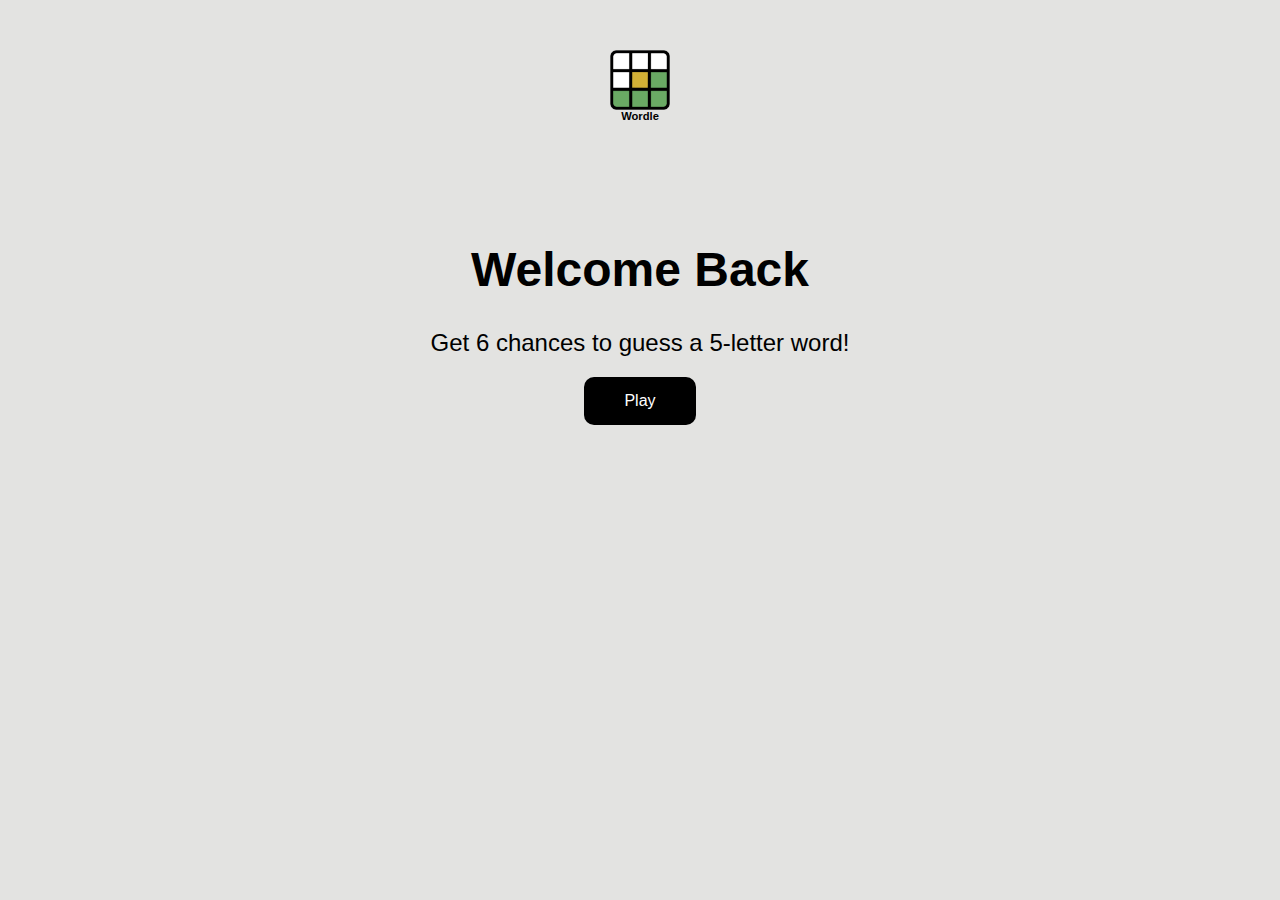
<file: index.html>
<!DOCTYPE html>
 <html>
    <head>
        <meta charset='utf-8'>
        <meta http-equiv='X-UA-Compatible' content='IE=edge'>
        <title>Wordle</title>
        <meta name='viewport' content='width=device-width, initial-scale=1'>
        <link rel = "icon" href = "images/icon.webp">
        <link rel='stylesheet' type='text/css' media='screen' href='index.css'>
    </head>
    <body>
        <div class = "container">
            <img src = "images/icon.webp">
            <figcaption>Wordle</figcaption>
            <h1>Welcome Back</h1>
            <h2>Get 6 chances to guess a 5-letter word!</h2>
            <a href = "main.html">Play</a>
        </div>
    </body>
 </html>
</file>
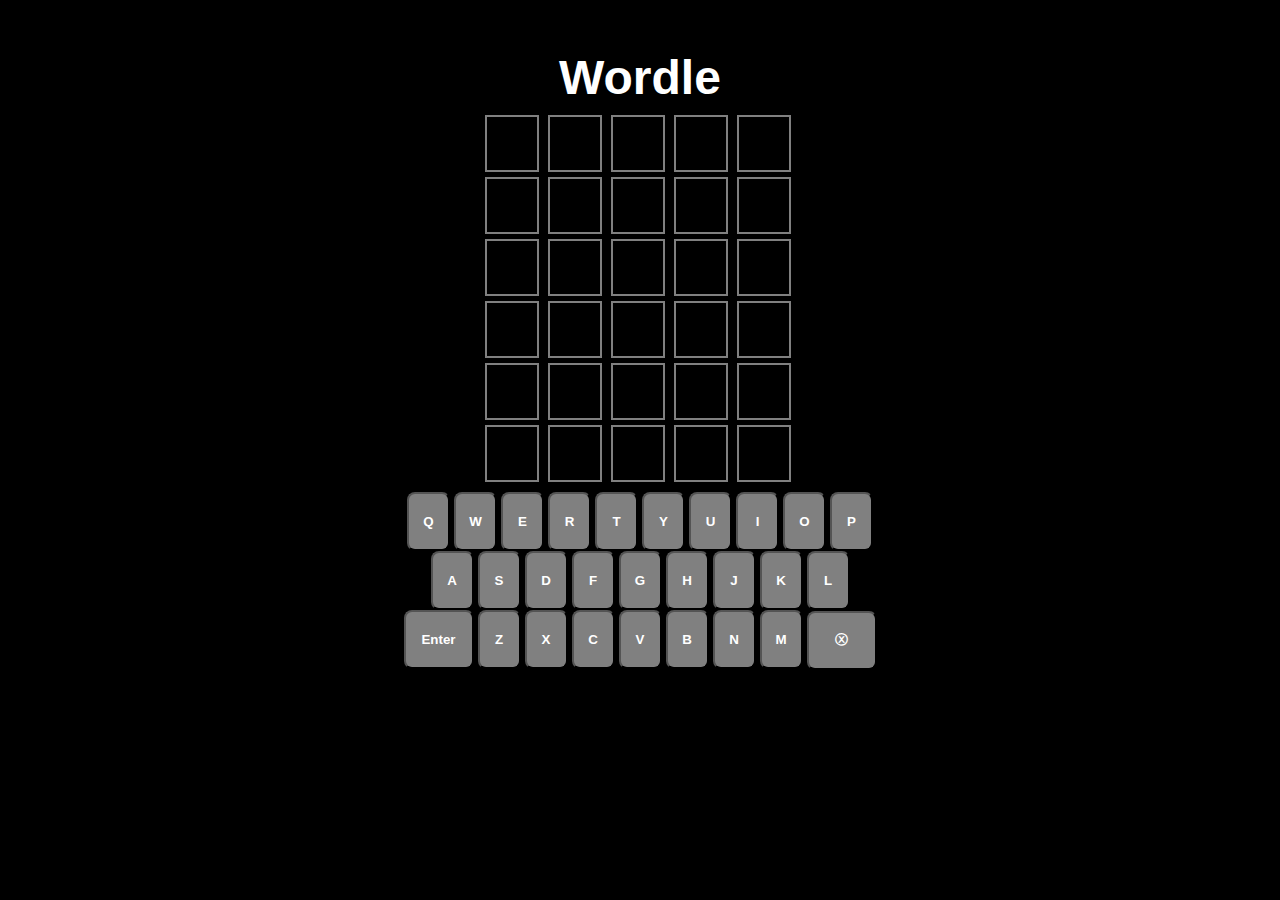
<file: main.html>
<!DOCTYPE html>
    <html>
    <head>
        <meta charset='utf-8'>
        <meta http-equiv='X-UA-Compatible' content='IE=edge'>
        <title>Wordle</title>
        <meta name='viewport' content='width=device-width, initial-scale=1'>
        <link rel = "icon" href = "images/icon.webp">
        <link rel='stylesheet' type='text/css' media='screen' href='index.css'>
        
    </head>
    <body class = "body">
        <div class = "wrap" id = "wrap-container">   
            <h1 class = "title">Wordle</h1>
        </div>
        <div class = "words" id = "words-container">
            <div id = "1"></div>
            <div id = "2"></div>
            <div id = "3"></div>
            <div id = "4"></div>
            <div id = "5"></div>
            <div id = "6"></div>
            <div id = "7"></div>
            <div id = "8"></div>
            <div id = "9"></div>
            <div id = "10"></div>
            <div id = "11"></div>
            <div id = "12"></div>
            <div id = "13"></div>
            <div id = "14"></div>
            <div id = "15"></div>
            <div id = "16"></div>
            <div id = "17"></div>
            <div id = "18"></div>
            <div id = "19"></div>
            <div id = "20"></div>
            <div id = "21"></div>
            <div id = "22"></div>
            <div id = "23"></div>
            <div id = "24"></div>
            <div id = "25"></div>
            <div id = "26"></div>
            <div id = "27"></div>
            <div id = "28"></div>
            <div id = "29"></div>
            <div id = "30"></div>
        </div>
        <div class = "letters">
            <button type = "button" id = "q" class = "btn">Q</button>
            <button type = "button" id = "w" class = "btn">W</button>
            <button type = "button" id = "e" class = "btn">E</button>
            <button type = "button" id = "r" class = "btn">R</button>
            <button type = "button" id = "t" class = "btn">T</button>
            <button type = "button" id = "y" class = "btn">Y</button>
            <button type = "button" id = "u" class = "btn">U</button>
            <button type = "button" id = "i" class = "btn">I</button>
            <button type = "button" id = "o" class = "btn">O</button>
            <button type = "button" id = "p" class = "btn">P</button><br>
            <button type = "button" id = "a" class = "btn">A</button>
            <button type = "button" id = "s" class = "btn">S</button>
            <button type = "button" id = "d" class = "btn">D</button>
            <button type = "button" id = "f" class = "btn">F</button>
            <button type = "button" id = "g" class = "btn">G</button>
            <button type = "button" id = "h" class = "btn">H</button>
            <button type = "button" id = "j" class = "btn">J</button>
            <button type = "button" id = "k" class = "btn">K</button>
            <button type = "button" id = "l" class = "btn">L</button><br>
            <button type = "button" id = "enter">Enter</button>
            <button type = "button" id = "z" class = "btn">Z</button>
            <button type = "button" id = "x" class = "btn">X</button>
            <button type = "button" id = "c" class = "btn">C</button>
            <button type = "button" id = "v" class = "btn">V</button>
            <button type = "button" id = "b" class = "btn">B</button>
            <button type = "button" id = "n" class = "btn">N</button>
            <button type = "button" id = "m" class = "btn">M</button>
            <button type = "button" id = "x_">ⓧ</button>
        </div>
        
        <script type = "module" src='index.js'></script>
    </body>
</html>
</file>
<file: index.css>
body {
    background-color:#e3e3e1;
    margin-top: 50px;
}
.body {
    background-color: black;
}
h1, figcaption, .title {
    font-family: "Verdana", sans-serif;
}
h2, a {
    font-family: Arial, Helvetica, sans-serif;
}
h1{
    margin-top: 120px;
    font-size: 3rem;
}
h2 {
    font-weight: lighter;
    margin-top: 0px;
}
figcaption {
    font-size: 0.7rem;
    font-weight: bold;
}
.container {
    display: flex;
    flex-direction: column;
    align-items: center;
}
img {
    width: 60px;
    height: 60px;
}
a {
    text-decoration: none;
    color: white; 
    background-color: black;
    padding: 15px 40px;
    border-radius: 10px;
}
.title {
    color: white; 
    font-size: 3rem;
    text-align: center;
    margin: 0;
}
.words {
    width: 310px;
    display: grid;
    grid-template-columns: repeat(5, 1fr);
    grid-gap: 5px;
    padding: 0px;
    margin: 10px auto;
    
}
.words div {
    border: 2px solid grey;
    width: 50px;
    height: 53px;
}
.letters{
    color: white;
    text-align: center;
}
.letters button, .letters button:active {
    background-color: gray;
    border-radius: 8px;
    width: 43px;
    height: 59px;
    color: white;
    font-family: "Verdana", sans-serif;
    font-weight: bold;
    cursor: pointer;
}
#enter, #x_ {
    width: 70px;
}

.boxes {
    color: white;
    font-size: 2rem;
    font-family: "Verdana", sans-serif;
    font-weight: bold;
    text-align: center;
}

.bounce:hover {
    animation: bounce 1s 
}
@keyframes bounce {
    20%, 50%, 80%, 100%{
        transform:translate(0)
    }
    40% {
        transform: translateY(-30px);
    }
    70% {
        transform: translateY(-20px);
    }
    90% {
        transform: translateY(-10px);
    }
}

.text {
    color: black;
    font-size: 1rem;
    font-family: "Verdana", sans-serif;
    font-weight: bold;
    text-align: center;
    background-color: white;
    border-radius: 5px;
    width: 200px;
    padding: 5px;
    margin: auto;
}
</file>
